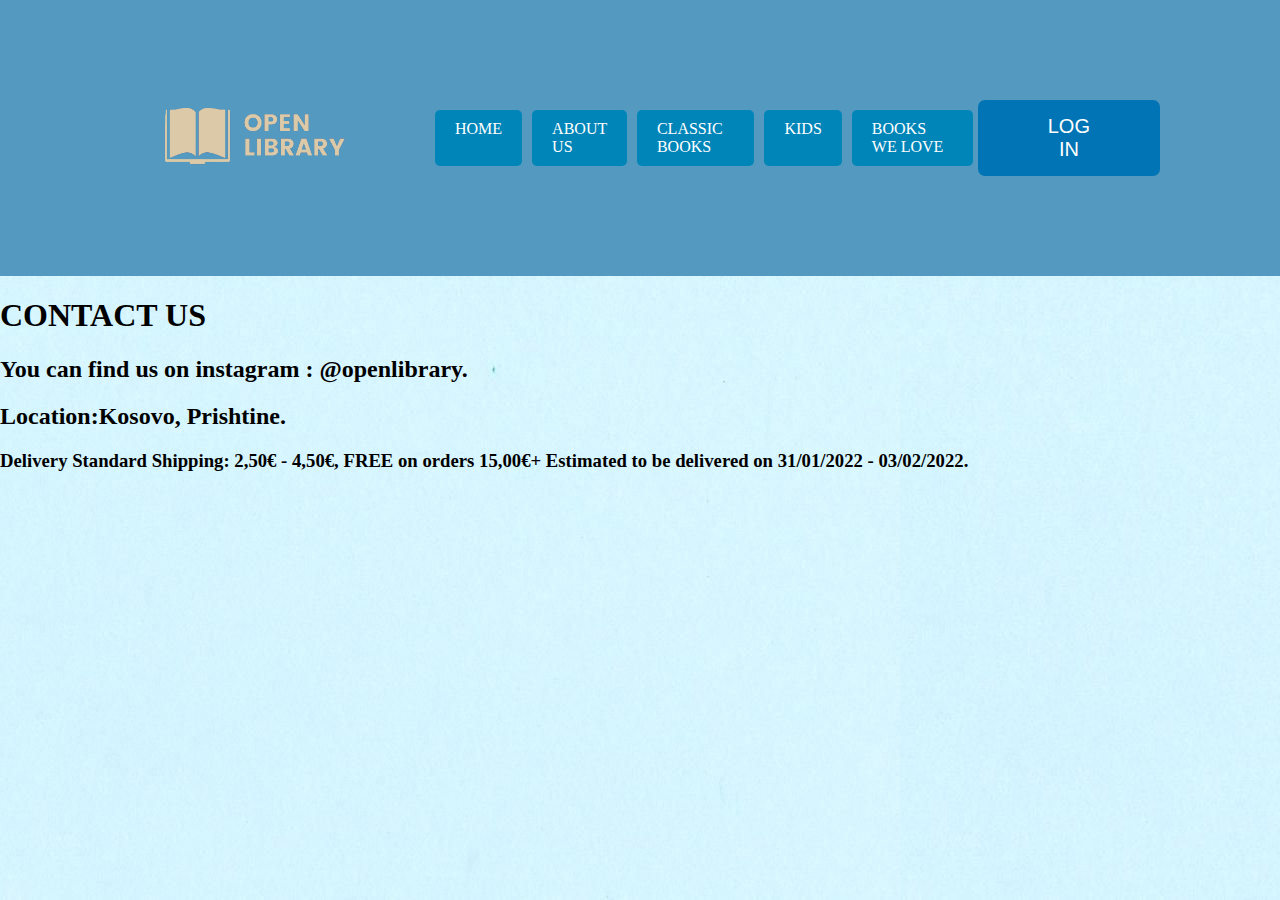
<file: BooksProject/About us.html>
<!DOCTYPE html>
<html>
<head>
	
	<title>About us</title>
    <link rel="stylesheet" type="text/css" href="css/styleaboutus.css">
</head>
<body>
<body style="background-image: url(img/bluee.jpg);" ></style>
	<header>
        <div class="container" class="col xl-3 col-md-6 col-sm-17">
            <div class="header-top">
                <div class="logo"><a href="index.html"><img src="img/books.png" width="270" height="270" ></a>
            
        </div>
        <nav>
            <ul>
                <a href="home.html" class="active">HOME</a>
                <a href="About us.html" class="active" >ABOUT US</a>
                <a href="classic book.html" class="active"><li>CLASSIC BOOKS</li></a>
                <a href="books for kids.html" class="active"><li>KIDS</li></a>
                <a href="books we love.html" class="active" ><li>BOOKS WE LOVE</li></a>
            </ul>
        </nav>
        
        
    <div class="header-bottom" class="col xl-3 col-md-6 col-sm-17">
                
                
                <a href="log in.html"><button onclick="alert('You want to log in!')">LOG IN</button>

                </a>




    </div>
        </div>
    </header>
    <main>
    <h1>CONTACT US</h1>
    <h2>You can find us on instagram : @openlibrary.</h2>
    <h2>Location:Kosovo, Prishtine.</h2>
    <h3> Delivery 
Standard Shipping: 2,50€ - 4,50€, FREE on orders 15,00€+

Estimated to be delivered on 31/01/2022 - 03/02/2022.</h3>
</body>
</html>
</file>
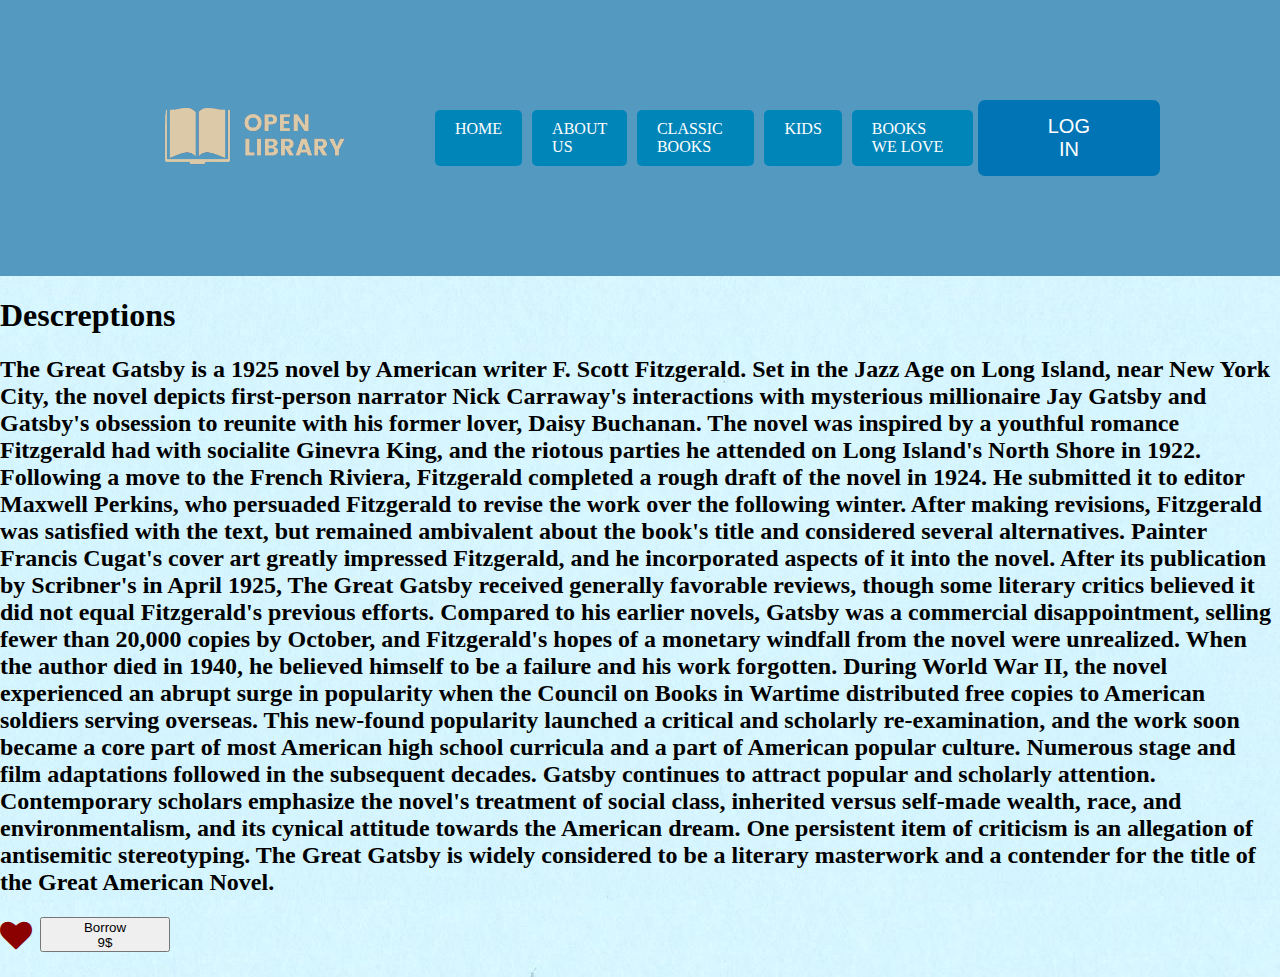
<file: BooksProject/book1.html>
<!DOCTYPE html>
<html>
<head>
	
	<title>Book 1 </title>
	<link rel="stylesheet" href="https://cdnjs.cloudflare.com/ajax/libs/font-awesome/4.7.0/css/font-awesome.min.css">
	<link rel="stylesheet" type="text/css" href="css/book1.css">
</head>
<body>
	<header>
		<div class="container" class="col xl-3 col-md-6 col-sm-17">
			<div class="header-top">
				<div class="logo"><a href="index.html"><img src="img/books.png" width="270" height="270" ></a>
			
		</div>
		<nav>
			<ul>
				<a href="home.html" class="active">HOME</a>
				<a href="About us.html" class="active" >ABOUT US</a>
				<a href="classic book.html" class="active"><li>CLASSIC BOOKS</li></a>
				<a href="books for kids.html" class="active"><li>KIDS</li></a>
				<a href="books we love.html" class="active" ><li>BOOKS WE LOVE</li></a>
			</ul>
		</nav>
        
		
	<div class="header-bottom" class="col xl-3 col-md-6 col-sm-17">
				
				
				<a href="log in.html"><button onclick="alert('You want to log in!')">LOG IN</button>

				</a>




	</div>
		</div>
	</header>
		<body style="background-image: url(img/bluee.jpg);" ></style>
	<h1>Descreptions</h1>
	<h2>The Great Gatsby is a 1925 novel by American writer F. Scott Fitzgerald. Set in the Jazz Age on Long Island, near New York City, the novel depicts first-person narrator Nick Carraway's interactions with mysterious millionaire Jay Gatsby and Gatsby's obsession to reunite with his former lover, Daisy Buchanan.

The novel was inspired by a youthful romance Fitzgerald had with socialite Ginevra King, and the riotous parties he attended on Long Island's North Shore in 1922. Following a move to the French Riviera, Fitzgerald completed a rough draft of the novel in 1924. He submitted it to editor Maxwell Perkins, who persuaded Fitzgerald to revise the work over the following winter. After making revisions, Fitzgerald was satisfied with the text, but remained ambivalent about the book's title and considered several alternatives. Painter Francis Cugat's cover art greatly impressed Fitzgerald, and he incorporated aspects of it into the novel.

After its publication by Scribner's in April 1925, The Great Gatsby received generally favorable reviews, though some literary critics believed it did not equal Fitzgerald's previous efforts. Compared to his earlier novels, Gatsby was a commercial disappointment, selling fewer than 20,000 copies by October, and Fitzgerald's hopes of a monetary windfall from the novel were unrealized. When the author died in 1940, he believed himself to be a failure and his work forgotten.

During World War II, the novel experienced an abrupt surge in popularity when the Council on Books in Wartime distributed free copies to American soldiers serving overseas. This new-found popularity launched a critical and scholarly re-examination, and the work soon became a core part of most American high school curricula and a part of American popular culture. Numerous stage and film adaptations followed in the subsequent decades.

Gatsby continues to attract popular and scholarly attention. Contemporary scholars emphasize the novel's treatment of social class, inherited versus self-made wealth, race, and environmentalism, and its cynical attitude towards the American dream. One persistent item of criticism is an allegation of antisemitic stereotyping. The Great Gatsby is widely considered to be a literary masterwork and a contender for the title of the Great American Novel.</h2>

<h1 style="color: darkred;"><i class="fa fa-heart"onclick="alert('You added this to your favorites!')"></i>
<button class="#btn" style="width: 130px; height: 35px;">Borrow<br>9$</button></h1> </a>


</body>
</html>
</file>
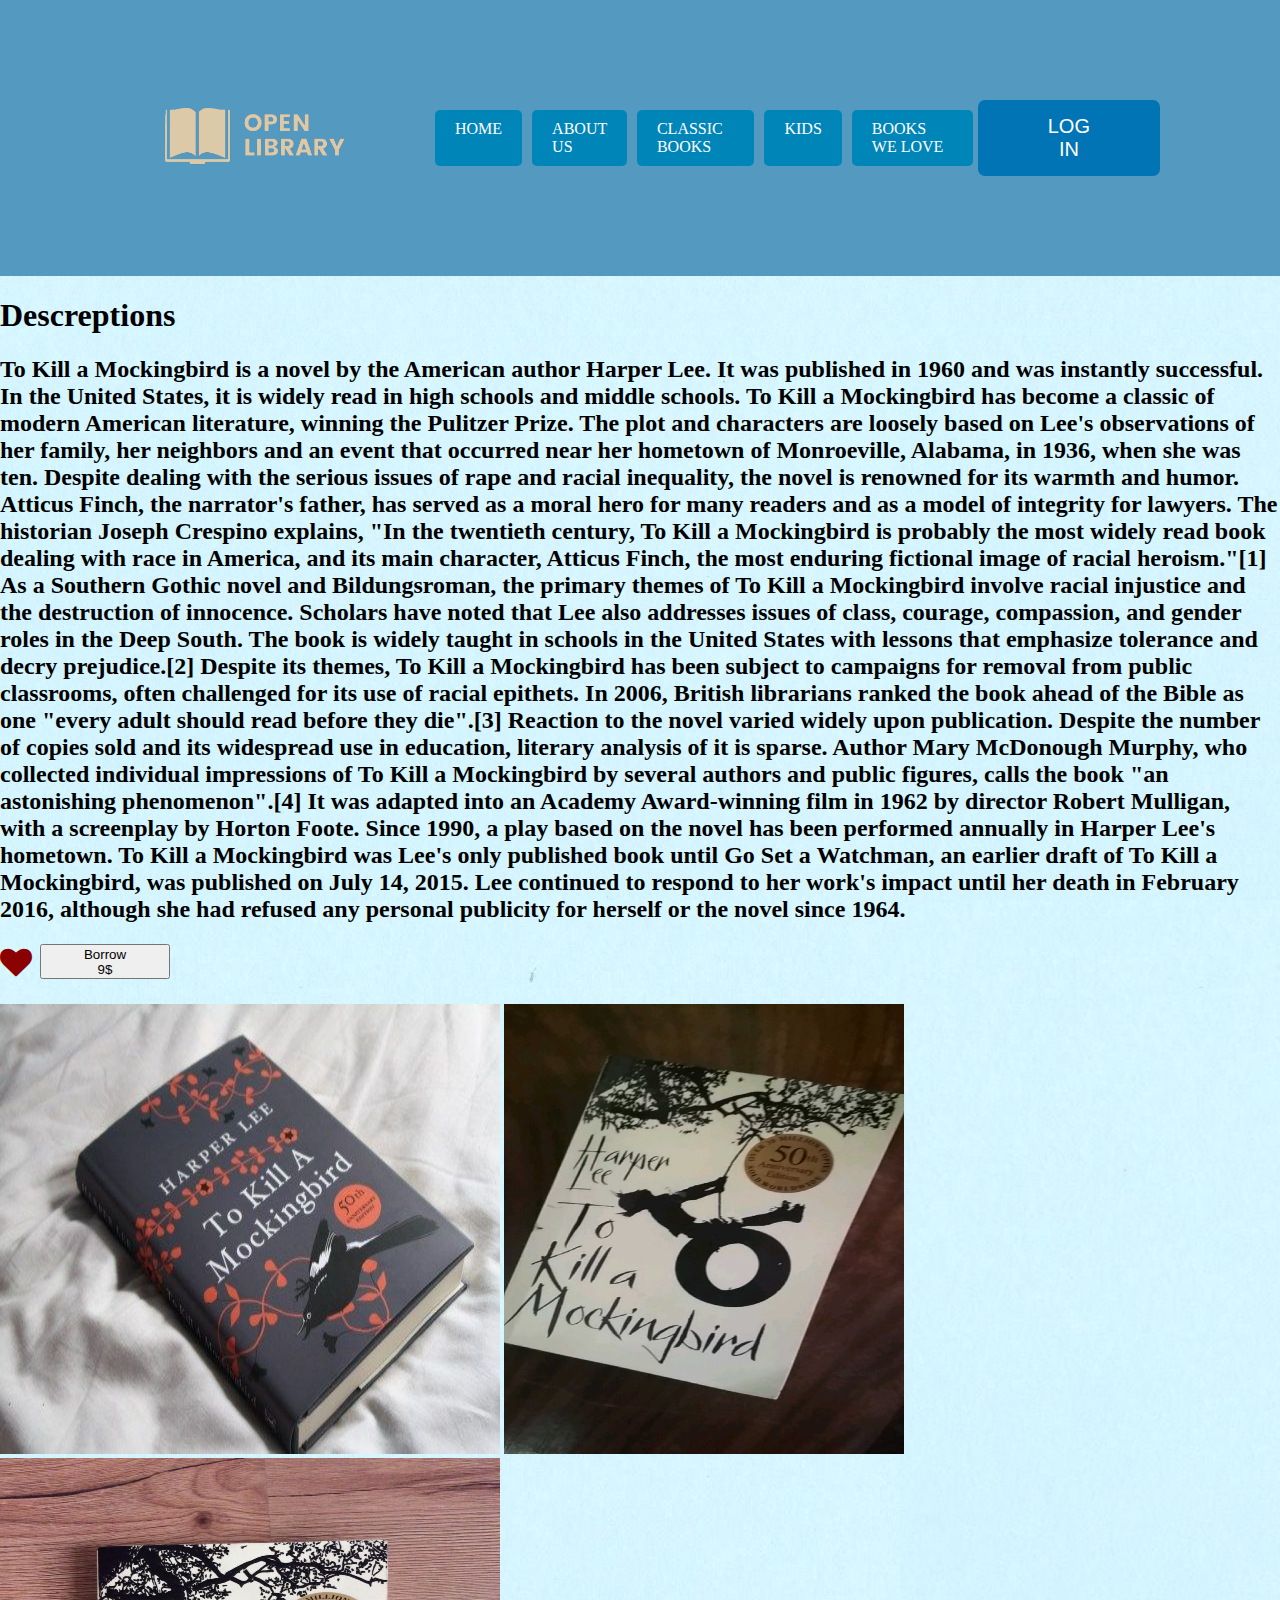
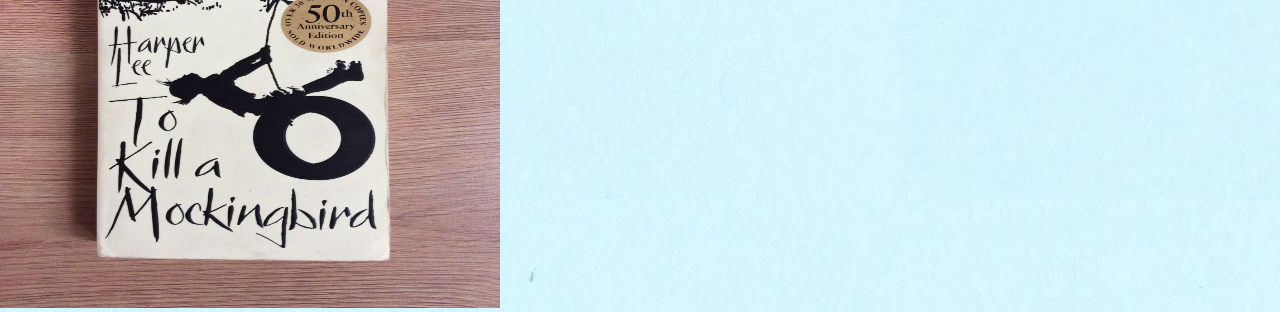
<file: BooksProject/book2.html>
<!DOCTYPE html>
<html>
<head>
	
	<title>Book 1 </title>
	<link rel="stylesheet" href="https://cdnjs.cloudflare.com/ajax/libs/font-awesome/4.7.0/css/font-awesome.min.css">
	<link rel="stylesheet" type="text/css" href="css/book2.css">
</head>
<body>
	<header>
		<div class="container" class="col xl-3 col-md-6 col-sm-17">
			<div class="header-top">
				<div class="logo"><a href="index.html"><img src="img/books.png" width="270" height="270" ></a>
			
		</div>
		<nav>
			<ul>
				<a href="home.html" class="active">HOME</a>
				<a href="About us.html" class="active" >ABOUT US</a>
				<a href="classic book.html" class="active"><li>CLASSIC BOOKS</li></a>
				<a href="books for kids.html" class="active"><li>KIDS</li></a>
				<a href="books we love.html" class="active" ><li>BOOKS WE LOVE</li></a>
			</ul>
		</nav>
        
		
	<div class="header-bottom" class="col xl-3 col-md-6 col-sm-17">
				
				
				<a href="log in.html"><button onclick="alert('You want to log in!')">LOG IN</button>

				</a>




	</div>
		</div>
	</header>
		<body style="background-image: url(img/bluee.jpg);" ></style>
	<h1>Descreptions</h1>
	<h2>To Kill a Mockingbird is a novel by the American author Harper Lee. It was published in 1960 and was instantly successful. In the United States, it is widely read in high schools and middle schools. To Kill a Mockingbird has become a classic of modern American literature, winning the Pulitzer Prize. The plot and characters are loosely based on Lee's observations of her family, her neighbors and an event that occurred near her hometown of Monroeville, Alabama, in 1936, when she was ten.

Despite dealing with the serious issues of rape and racial inequality, the novel is renowned for its warmth and humor. Atticus Finch, the narrator's father, has served as a moral hero for many readers and as a model of integrity for lawyers. The historian Joseph Crespino explains, "In the twentieth century, To Kill a Mockingbird is probably the most widely read book dealing with race in America, and its main character, Atticus Finch, the most enduring fictional image of racial heroism."[1] As a Southern Gothic novel and Bildungsroman, the primary themes of To Kill a Mockingbird involve racial injustice and the destruction of innocence. Scholars have noted that Lee also addresses issues of class, courage, compassion, and gender roles in the Deep South. The book is widely taught in schools in the United States with lessons that emphasize tolerance and decry prejudice.[2] Despite its themes, To Kill a Mockingbird has been subject to campaigns for removal from public classrooms, often challenged for its use of racial epithets. In 2006, British librarians ranked the book ahead of the Bible as one "every adult should read before they die".[3]

Reaction to the novel varied widely upon publication. Despite the number of copies sold and its widespread use in education, literary analysis of it is sparse. Author Mary McDonough Murphy, who collected individual impressions of To Kill a Mockingbird by several authors and public figures, calls the book "an astonishing phenomenon".[4] It was adapted into an Academy Award-winning film in 1962 by director Robert Mulligan, with a screenplay by Horton Foote. Since 1990, a play based on the novel has been performed annually in Harper Lee's hometown.

To Kill a Mockingbird was Lee's only published book until Go Set a Watchman, an earlier draft of To Kill a Mockingbird, was published on July 14, 2015. Lee continued to respond to her work's impact until her death in February 2016, although she had refused any personal publicity for herself or the novel since 1964.</h2>

<h1 style="color: darkred;"><i class="fa fa-heart"onclick="alert('You added this to your favorites!')"></i>
<button class="#btn" style="width: 130px; height: 35px;">Borrow<br>9$
</button></h1> 
<img src="img\star.jpg" width="500px" height="450px">
<img src="img/star2.jpg" width="400px" height="450px">
<img src="img/star3.jpg" width="500px" height="450px">

</body>
</html>
</file>
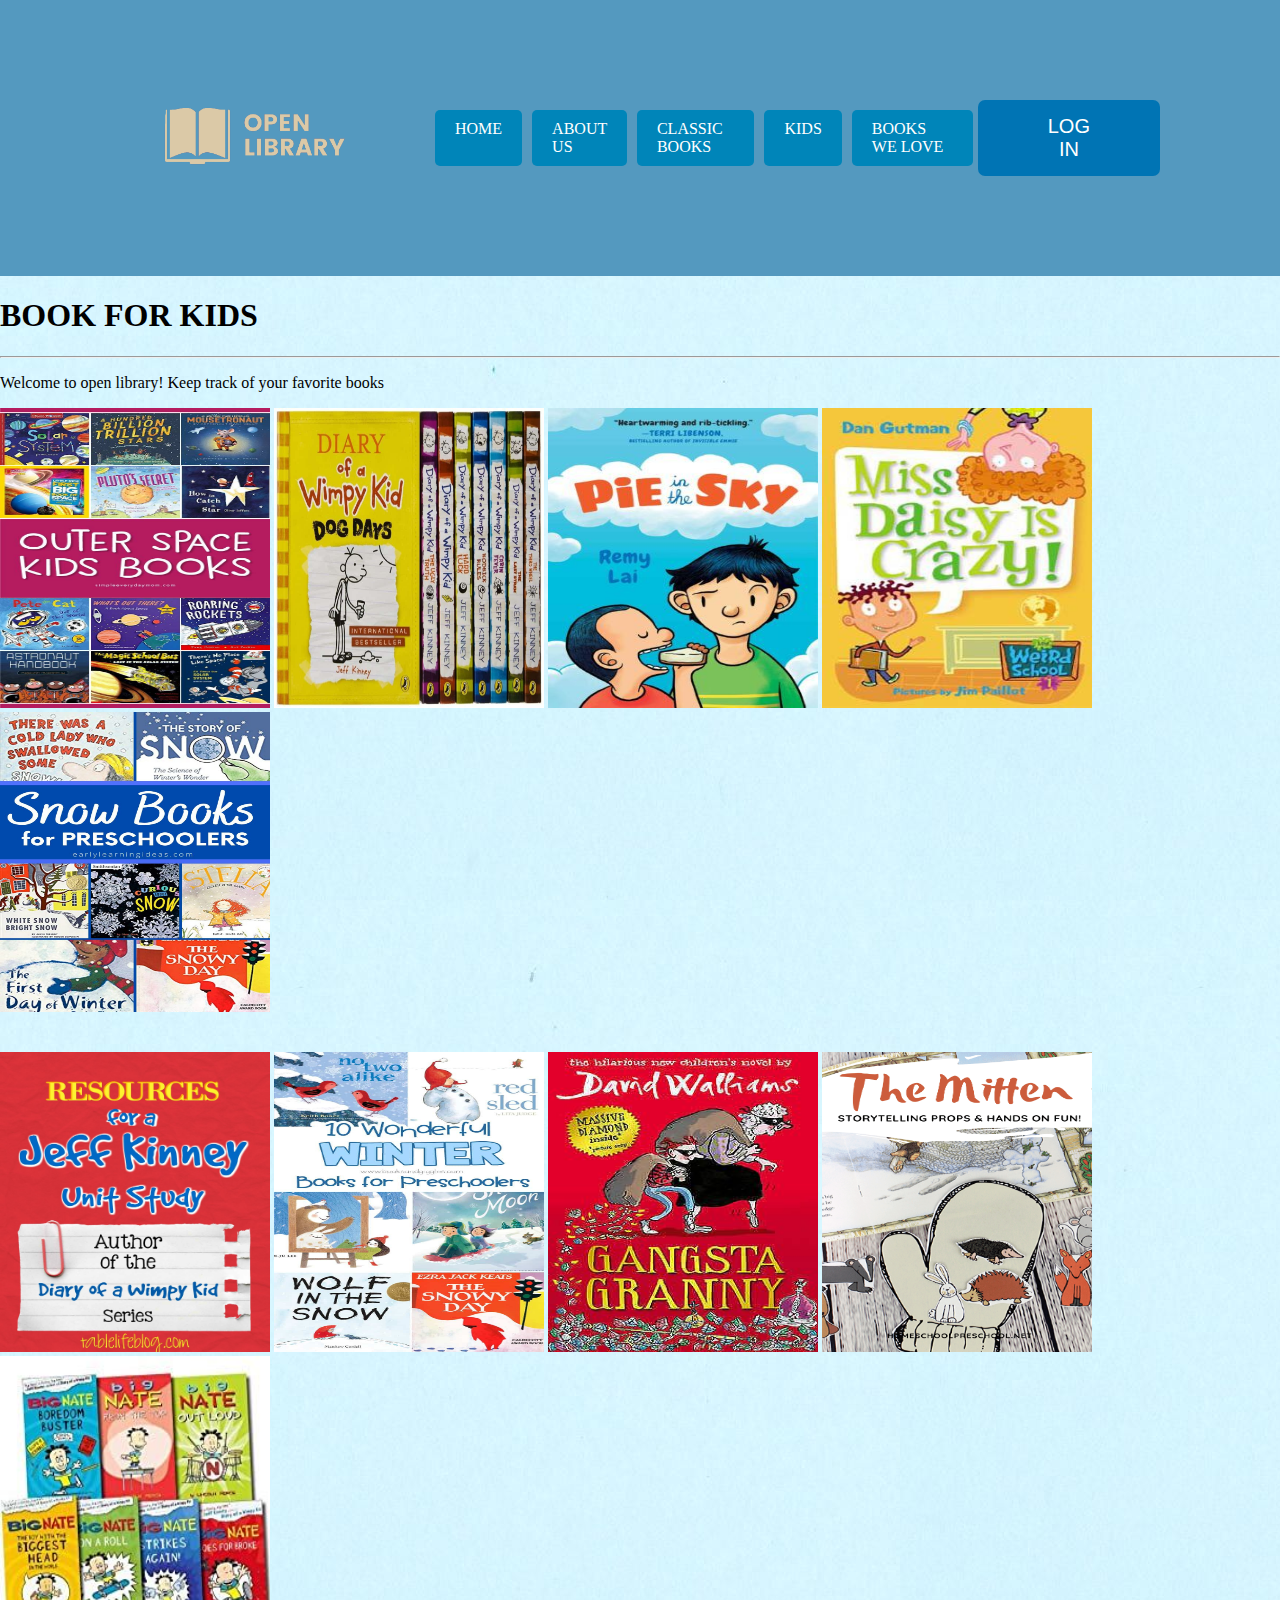
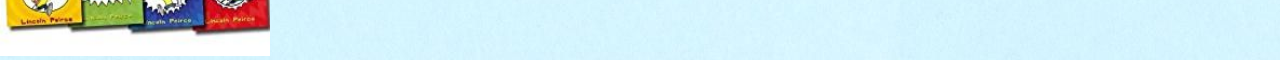
<file: BooksProject/books for kids.html>
<!DOCTYPE html>
<html>
<head>
	<title>Books for kids</title>
	<link rel="stylesheet" type="text/css" href="css/stylekids.css">
</head>
<body>
	<body style="background-image: url(img/bluee.jpg);"></body>
	<header>
		<div class="container" class="col xl-3 col-md-6 col-sm-17">
			<div class="header-top">
				<div class="logo"><a href="index.html"><img src="img/books.png" width="270" height="270" ></a>
			
		</div>
		<nav>
			<ul>
				<a href="home.html" class="active">HOME</a>
				<a href="About us.html" class="active" >ABOUT US</a>
				<a href="classic book.html" class="active"><li>CLASSIC BOOKS</li></a>
				<a href="books for kids.html" class="active"><li>KIDS</li></a>
				<a href="books we love.html" class="active" ><li>BOOKS WE LOVE</li></a>
			</ul>
		</nav>
        
		
	<div class="header-bottom" class="col xl-3 col-md-6 col-sm-17">
				
				
				<a href="log in.html"><button onclick="alert('You want to log in!')">LOG IN</button>

				</a>




	</div>
		</div>
	</header>
			<h1>BOOK FOR KIDS</h1>
			<hr>
			<p>Welcome to open library!
			Keep track of your favorite books</p>
			<div class="row">
				<div class="column">
					<img src="img/kids1.jpg" width="270px" height="300px">
					<img src="img/kids2.jpg" width="270px" height="300px">

					<img src="img/kids3.jpg" width="270px" height="300px">
					<img src="img/kids4.png" width="270px" height="300px">
					<img src="img/kids5.jpg" width="270px" height="300px">
                    

    	</div></div>
    <br><br>
               <div class="img">
               	<img src="img/kids6.jpg" width="270px" height="300px">
               	<img src="img/kids7.jpg" width="270px" height="300px">
                <img src="img/kids8.jpg" width="270px" height="300px">

                <img src="img/kids9.png" width="270px" height="300px">
                <img src="img/kids10.jpg" width="270px" height="300px">


               </div>
</body>
</html>
</file>
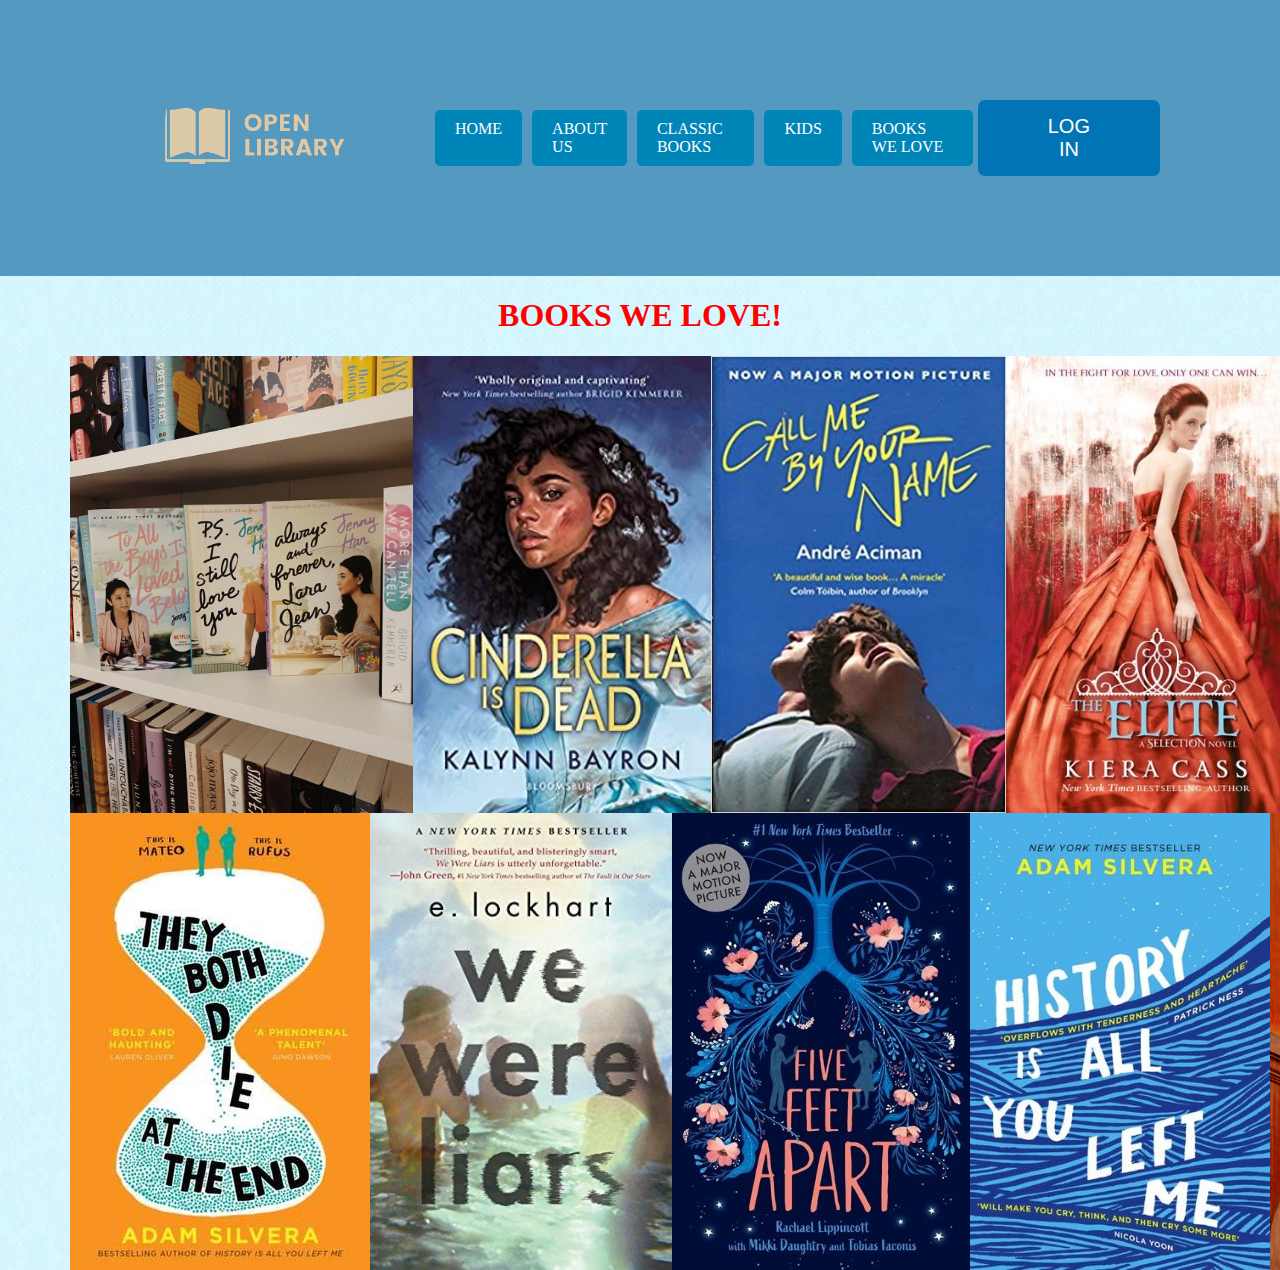
<file: BooksProject/books we love.html>
<!DOCTYPE html>
<html>
<head>
	
	<title>Books we love</title>
	<link rel="stylesheet" type="text/css" href="css/style5.css">
</head>
<body>
	<body style="background-image: url(img/bluee.jpg);"></body>
	<header>
		<div class="container" class="col xl-3 col-md-6 col-sm-17">
			<div class="header-top">
				<div class="logo"><a href="index.html"><img src="img/books.png" width="270" height="270" ></a>
			
		</div>
		<nav>
			<ul>
				<a href="home.html" class="active">HOME</a>
				<a href="About us.html" class="active" >ABOUT US</a>
				<a href="classic book.html" class="active"><li>CLASSIC BOOKS</li></a>
				<a href="books for kids.html" class="active"><li>KIDS</li></a>
				<a href="books we love.html" class="active" ><li>BOOKS WE LOVE</li></a>
			</ul>
		</nav>
        
		
	<div class="header-bottom" class="col xl-3 col-md-6 col-sm-17">
				
				
				<a href="log in.html"><button onclick="alert('You want to log in!')">LOG IN</button>

				</a>




	</div>
		</div>
	</header>
	<div class="h1" class="col xl-3 col-md-6 col-sm-17"><h1>BOOKS WE LOVE!</h1></div>
<div class="row">
				
				<div class="img">
					<img src="img/dorina.jpg">
					<img src="img/new.jpg">
					<img src="img/your name.jpg">
					<img src="img/elite.jpg">
					<img src="img/with us.jpg"></div>
				
                <div class="div1">
                <img src="img/they both die at the end.jpg">
					<img src="img/we were liars.jpg">
					<img src="img/five feet apart.jpg">
					<img src="img/history is all you left me.jpg">
					<img src="img/find me.jpg"></div>
    	             
					
    	</div></a>
</body>
</html>
</file>
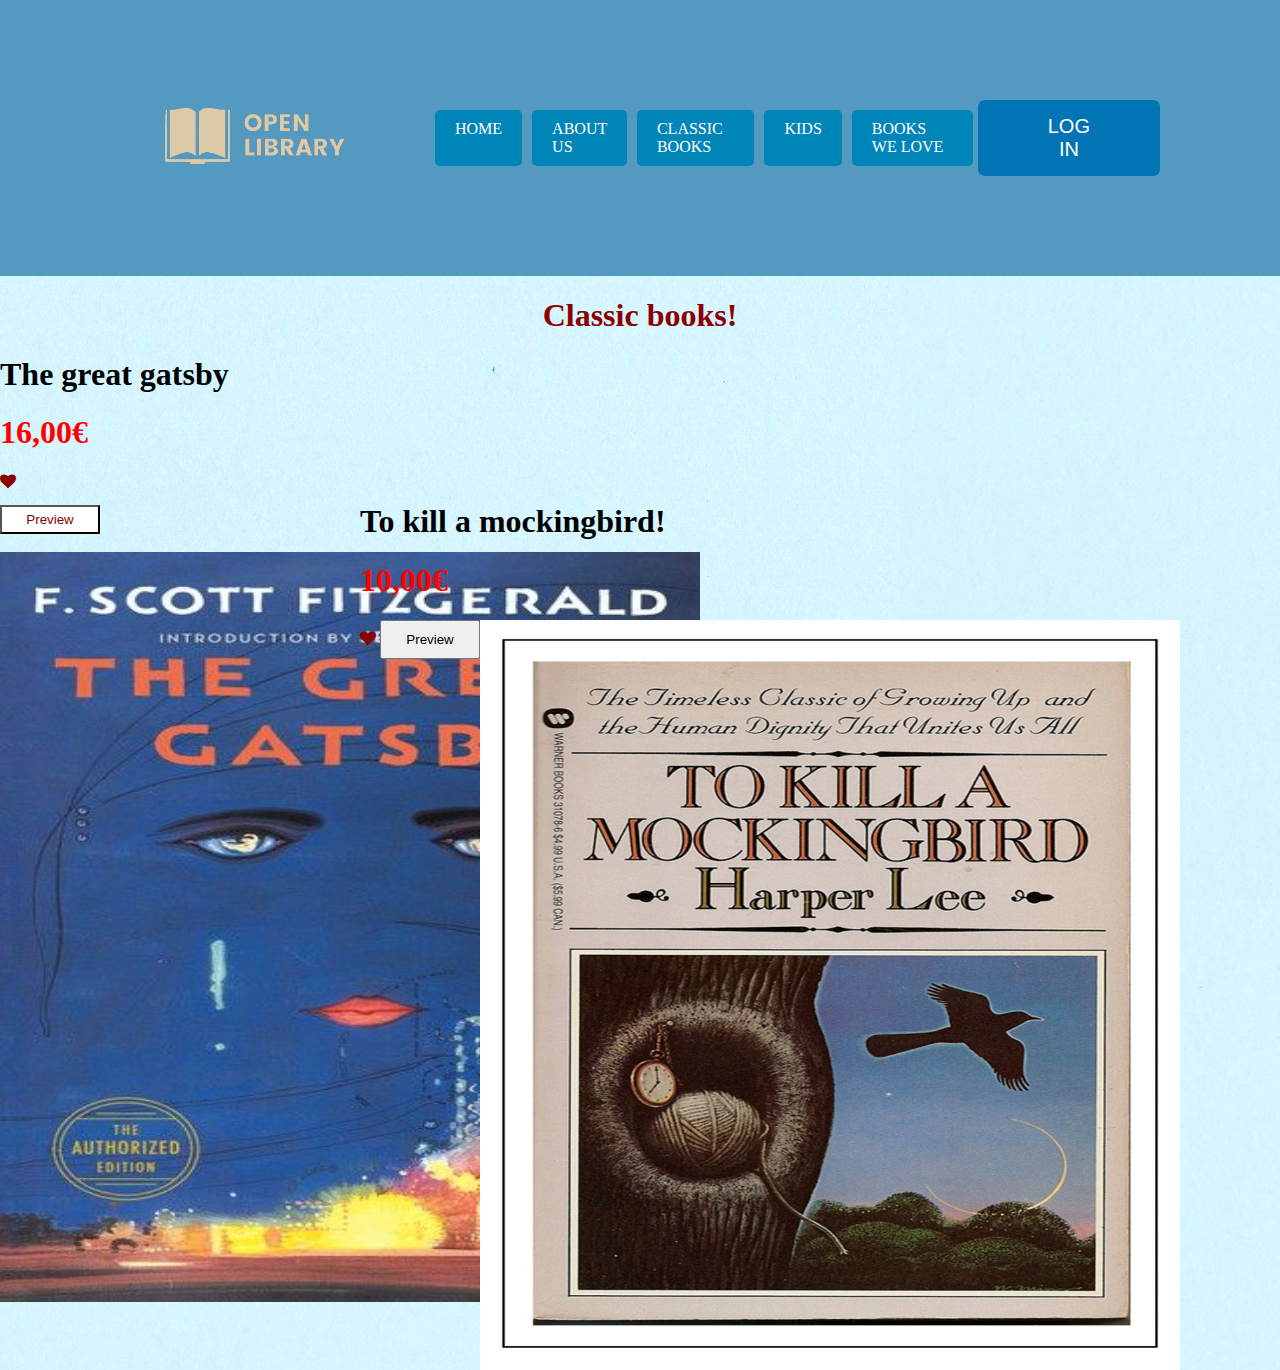
<file: BooksProject/classic book.html>
<!DOCTYPE html>
<html>
<head>

	<title>Classic books</title>
	<link rel="stylesheet" type="text/css" href="css/classicbooks.css">
		<link rel="stylesheet" href="https://cdnjs.cloudflare.com/ajax/libs/font-awesome/4.7.0/css/font-awesome.min.css">
</head>
<body>
<body style="background-image: url(img/bluee.jpg);" ></style>
	<header>
		<div class="container" class="col xl-3 col-md-6 col-sm-17">
			<div class="header-top">
				<div class="logo"><a href="index.html"><img src="img/books.png" width="270" height="270" ></a>
			
		</div>
		<nav>
			<ul>
				<a href="home.html" class="active">HOME</a>
				<a href="About us.html" class="active" >ABOUT US</a>
				<a href="classic book.html" class="active"><li>CLASSIC BOOKS</li></a>
				<a href="books for kids.html" class="active"><li>KIDS</li></a>
				<a href="books we love.html" class="active" ><li>BOOKS WE LOVE</li></a>
			</ul>
		</nav>
        
		
	<div class="header-bottom" class="col xl-3 col-md-6 col-sm-17">
				
				
				<a href="log in.html"><button onclick="alert('You want to log in!')">LOG IN</button>

				</a>




	</div>
		</div>
	</header>
	<h1 class="text">Classic books!</h1>
		<h1 style="color: black;">The great gatsby</h1><h1 style="color:red">16,00€   </h1><i class="fa fa-heart" style="color: darkred;" ><br><br>
			<a href="book1.html"><button class="button2" style="width: 100px; height: 29px;" >Preview</button></a>
</i><br><br>
    
<div class="row">
				<div class="column">
					
					
                    <div class="top-right"><h1 style="color:black;">To kill a mockingbird!</h1><h1 style="color:red;">10,00€ </h1><i class="fa fa-heart" style="color: darkred;"></i> <a href="book2.html"><button class="button3" style="width: 100px; height: 39px;">Preview</button></a><img src="img/book 1.png" width="700px" height="750px" align="right"></div></div>
                     
					
                    <div class="top-left"><img src="img/book 2.jpg" width="700px" height="750px" align="left" figcaption>     </figcaption></div>
                   
	
</picture>
</body>
</html>
</file>
<file: BooksProject/css/styleaboutus.css>
.service-top{
	
	
	text-align: center;


}
.service-bottom{
	
	text-align: left;
}
.service-up{
	
	text-align: right;
}
.container{
	max-width: 1040px;
	margin: 0 auto;
}
header{
	background-color: #5499BF;
	color: white;
}
.header-top nav ul a{
	color: inherit;
	text-decoration: none;
	padding: 10px 20px;
	margin: 0 5px;
	
}
.header-top nav ul a:hover{

	background-color: #0074B4;
	border-radius: 5px;

}
.header-top nav ul {
	list-style-type: none;
	display: flex;

}
.header-top{
	display: flex;
	justify-content: space-between;
	align-items: center;
}
body{
	margin: 0;
	padding: 0;
	font-family: font-family: 'Titillium Web', sans-serif;
}
.active{
	background-color: #0085B9;
	border-radius: 5px;
}
.header-bottom{
	text-align: center;
	padding-bottom: 100px;
	margin-top: 0px;

	
}
.header-bottom button{
	border: none;
	background-color: #0074B4;
	color: white;
	margin-top: 100px;
	padding: 15px 70px;
	border-radius: 7px;
	font-size: 20px;
    text-align: center;
}
main {
	
}
</file>
<file: BooksProject/css/book1.css>
.service-top{
	
	
	text-align: center;


}
.service-bottom{
	
	text-align: left;
}
.service-up{
	
	text-align: right;
}
.container{
	max-width: 1040px;
	margin: 0 auto;
}
header{
	background-color: #5499BF;
	color: white;
}
.header-top nav ul a{
	color: inherit;
	text-decoration: none;
	padding: 10px 20px;
	margin: 0 5px;
	
}
.header-top nav ul a:hover{

	background-color: #0074B4;
	border-radius: 5px;

}
.header-top nav ul {
	list-style-type: none;
	display: flex;

}
.header-top{
	display: flex;
	justify-content: space-between;
	align-items: center;
}
body{
	margin: 0;
	padding: 0;
	font-family: font-family: 'Titillium Web', sans-serif;
}
.active{
	background-color: #0085B9;
	border-radius: 5px;
}
.header-bottom{
	text-align: center;
	padding-bottom: 100px;
	margin-top: 0px;

	
}
.header-bottom button{
	border: none;
	background-color: #0074B4;
	color: white;
	margin-top: 100px;
	padding: 15px 70px;
	border-radius: 7px;
	font-size: 20px;
    text-align: center;
}
</file>
<file: BooksProject/css/book2.css>
.service-top{
	
	
	text-align: center;


}
.service-bottom{
	
	text-align: left;
}
.service-up{
	
	text-align: right;
}
.container{
	max-width: 1040px;
	margin: 0 auto;
}
header{
	background-color: #5499BF;
	color: white;
}
.header-top nav ul a{
	color: inherit;
	text-decoration: none;
	padding: 10px 20px;
	margin: 0 5px;
	
}
.header-top nav ul a:hover{

	background-color: #0074B4;
	border-radius: 5px;

}
.header-top nav ul {
	list-style-type: none;
	display: flex;

}
.header-top{
	display: flex;
	justify-content: space-between;
	align-items: center;
}
body{
	margin: 0;
	padding: 0;
	font-family: font-family: 'Titillium Web', sans-serif;
}
.active{
	background-color: #0085B9;
	border-radius: 5px;
}
.header-bottom{
	text-align: center;
	padding-bottom: 100px;
	margin-top: 0px;

	
}
.header-bottom button{
	border: none;
	background-color: #0074B4;
	color: white;
	margin-top: 100px;
	padding: 15px 70px;
	border-radius: 7px;
	font-size: 20px;
    text-align: center;
}
</file>
<file: BooksProject/css/stylekids.css>
.service-top{
	
	
	text-align: center;


}
.service-bottom{
	
	text-align: left;
}
.service-up{
	
	text-align: right;
}
.container{
	max-width: 1040px;
	margin: 0 auto;
}
header{
	background-color: #5499BF;
	color: white;
}
.header-top nav ul a{
	color: inherit;
	text-decoration: none;
	padding: 10px 20px;
	margin: 0 5px;
	
}
.header-top nav ul a:hover{

	background-color: #0074B4;
	border-radius: 5px;

}
.header-top nav ul {
	list-style-type: none;
	display: flex;

}
.header-top{
	display: flex;
	justify-content: space-between;
	align-items: center;
}
body{
	margin: 0;
	padding: 0;
	font-family: font-family: 'Titillium Web', sans-serif;
}
.active{
	background-color: #0085B9;
	border-radius: 5px;
}
.header-bottom{
	text-align: center;
	padding-bottom: 100px;
	margin-top: 0px;

	
}
.header-bottom button{
	border: none;
	background-color: #0074B4;
	color: white;
	margin-top: 100px;
	padding: 15px 70px;
	border-radius: 7px;
	font-size: 20px;
    text-align: center;
}
main {
	
}
</file>
<file: BooksProject/css/style5.css>
.img{
	display: flex;
	width: 500px;
	height: 457px;
	padding-left: 70px;

}
.div1{display: flex;
	width: 500px;
	height: 457px;
	padding-left: 70px;}

.h1{
	text-align: center;
	color: red;
}
.service-top{
	
	
	text-align: center;


}
.service-bottom{
	
	text-align: left;
}
.service-up{
	
	text-align: right;
}
.container{
	max-width: 1040px;
	margin: 0 auto;
}
header{
	background-color: #5499BF;
	color: white;
}
.header-top nav ul a{
	color: inherit;
	text-decoration: none;
	padding: 10px 20px;
	margin: 0 5px;
	
}
.header-top nav ul a:hover{

	background-color: #0074B4;
	border-radius: 5px;

}
.header-top nav ul {
	list-style-type: none;
	display: flex;

}
.header-top{
	display: flex;
	justify-content: space-between;
	align-items: center;
}
body{
	margin: 0;
	padding: 0;
	font-family: font-family: 'Titillium Web', sans-serif;
}
.active{
	background-color: #0085B9;
	border-radius: 5px;
}
.header-bottom{
	text-align: center;
	padding-bottom: 100px;
	margin-top: 0px;

	
}
.header-bottom button{
	border: none;
	background-color: #0074B4;
	color: white;
	margin-top: 100px;
	padding: 15px 70px;
	border-radius: 7px;
	font-size: 20px;
    text-align: center;
}
main {
	
}
</file>
<file: BooksProject/css/classicbooks.css>
.column{
	color: white;
	text-align: left;
	
}
.row{
	color: white;
	text-align: right;
	 
};
.service-top{
	
	
	text-align: center;


}
.service-bottom{
	
	text-align: left;
}
.service-up{
	
	text-align: right;
}
.container{
	max-width: 1040px;
	margin: 0 auto;
}
header{
	background-color: #5499BF;
	color: white;
}
.header-top nav ul a{
	color: inherit;
	text-decoration: none;
	padding: 10px 20px;
	margin: 0 5px;
	
}
.header-top nav ul a:hover{

	background-color: #0074B4;
	border-radius: 5px;

}
.header-top nav ul {
	list-style-type: none;
	display: flex;

}
.header-top{
	display: flex;
	justify-content: space-between;
	align-items: center;
}
body{
	margin: 0;
	padding: 0;
	font-family: font-family: 'Titillium Web', sans-serif;
}
.active{
	background-color: #0085B9;
	border-radius: 5px;
}
.header-bottom{
	text-align: center;
	padding-bottom: 100px;
	margin-top: 0px;

	
}
.header-bottom button{
	border: none;
	background-color: #0074B4;
	color: white;
	margin-top: 100px;
	padding: 15px 70px;
	border-radius: 7px;
	font-size: 20px;
    text-align: center;
}
main 
	
{}
.top-right{
	 position: absolute;
  bottom: -470px;
  right: 100px;
}


.text{
	text-align: center;
	color: darkred;
}
.button2{
	color: darkred;
	background-color: white;
}
</file>
